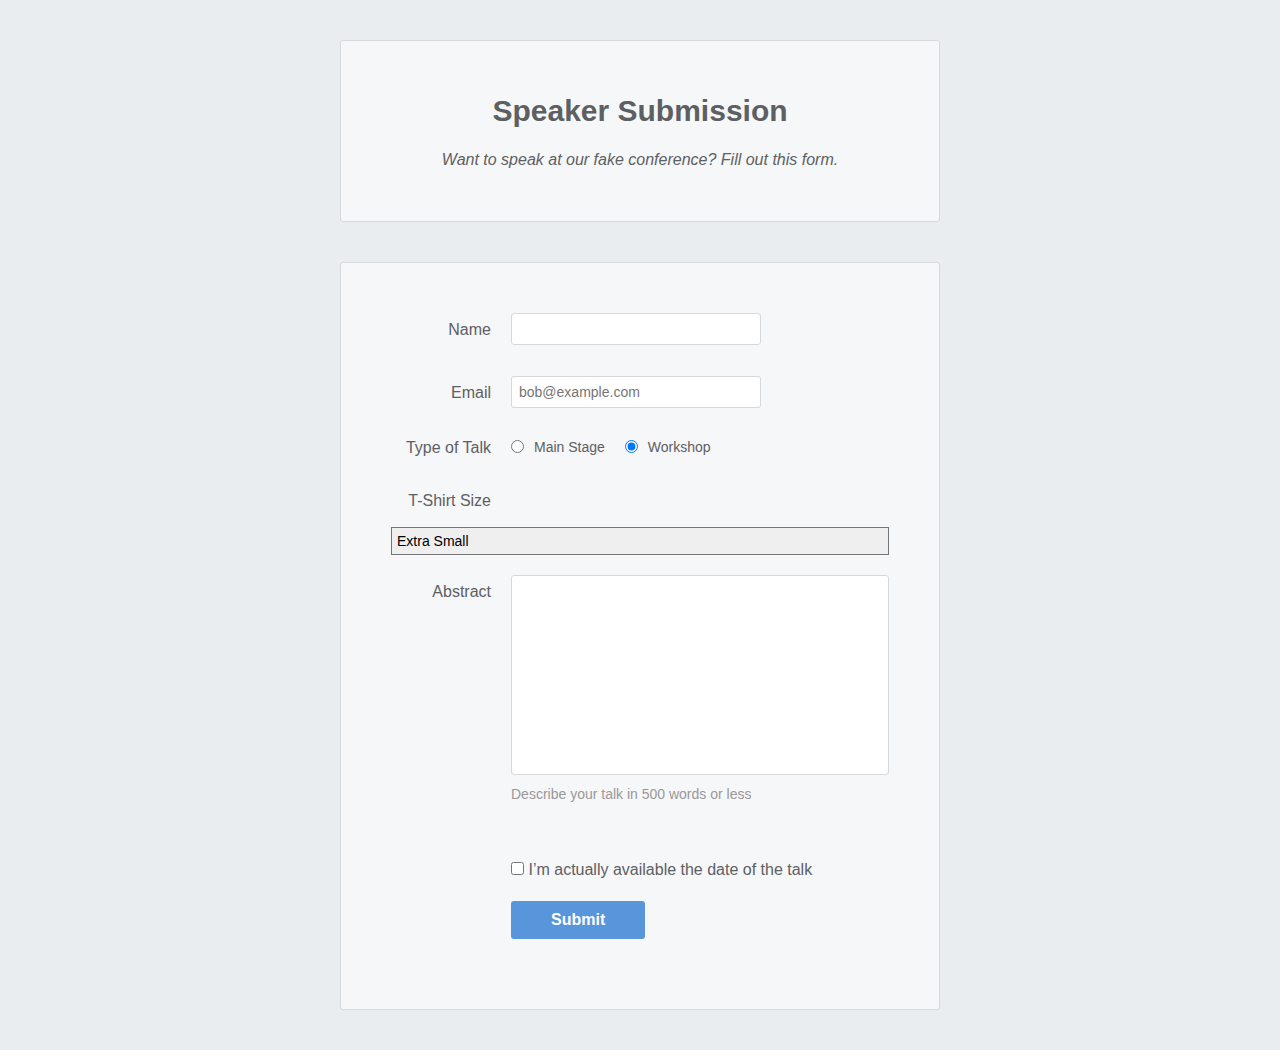
<file: internetingishard/HTML Forms Tutorial/index.html>
<!DOCTYPE html>
<html lang='en'>
  <head>
    <meta charset='UTF-8'/>
    <title>Speaker Submission</title>
    <link rel='stylesheet' href='styles.css'/>
  </head>
  <body>
    <header class='speaker-form-header'>
      <h1>Speaker Submission</h1>
      <p><em>Want to speak at our fake conference? Fill out
        this form.</em></p>
    </header>
    <form action='' method='get' class='speaker-form'>
        <div class='form-row'>
            <label for='full-name'>Name</label>
            <input id='full-name' name='full-name' type='text'/>
          </div>
          <div class='form-row'>
            <label for='email'>Email</label>
            <input id='email' name='email' type='text' placeholder="bob@example.com"/>
          </div>
          <fieldset class='legacy-form-row'>
            <legend>Type of Talk</legend>
            <input id='talk-type-1'
                   name='talk-type'
                   type='radio'
                   value='main-stage' />
            <label for='talk-type-1' class='radio-label'>Main Stage</label>
            <input id='talk-type-2'
                   name='talk-type'
                   type='radio'
                   value='workshop'
                   checked />
            <label for='talk-type-2' class='radio-label'>Workshop</label>
          </fieldset>
          <div class='form-row'>
            <label for='t-shirt'>T-Shirt Size</label>
            <select id='t-shirt' name='t-shirt'>
              <option value='xs'>Extra Small</option>
              <option value='s'>Small</option>
              <option value='m'>Medium</option>
              <option value='l'>Large</option>
            </select>
          </div>
          <div class='form-row'>
            <label for='abstract'>Abstract</label>
            <textarea id='abstract' name='abstract'></textarea>
            <div class='instructions'>Describe your talk in 500 words or less</div>
          </div>
          <div class='form-row'>
            <label class='checkbox-label' for='available'>
            <input id='available'
                   name='available'
                   type='checkbox'
                   value='is-available'/>
            <span>I’m actually available the date of the talk</span>
            </label>
          </div>
<div class='form-row'>
  <button>Submit</button>
</div>
          
    </form>
  </body>
</html>
</file>
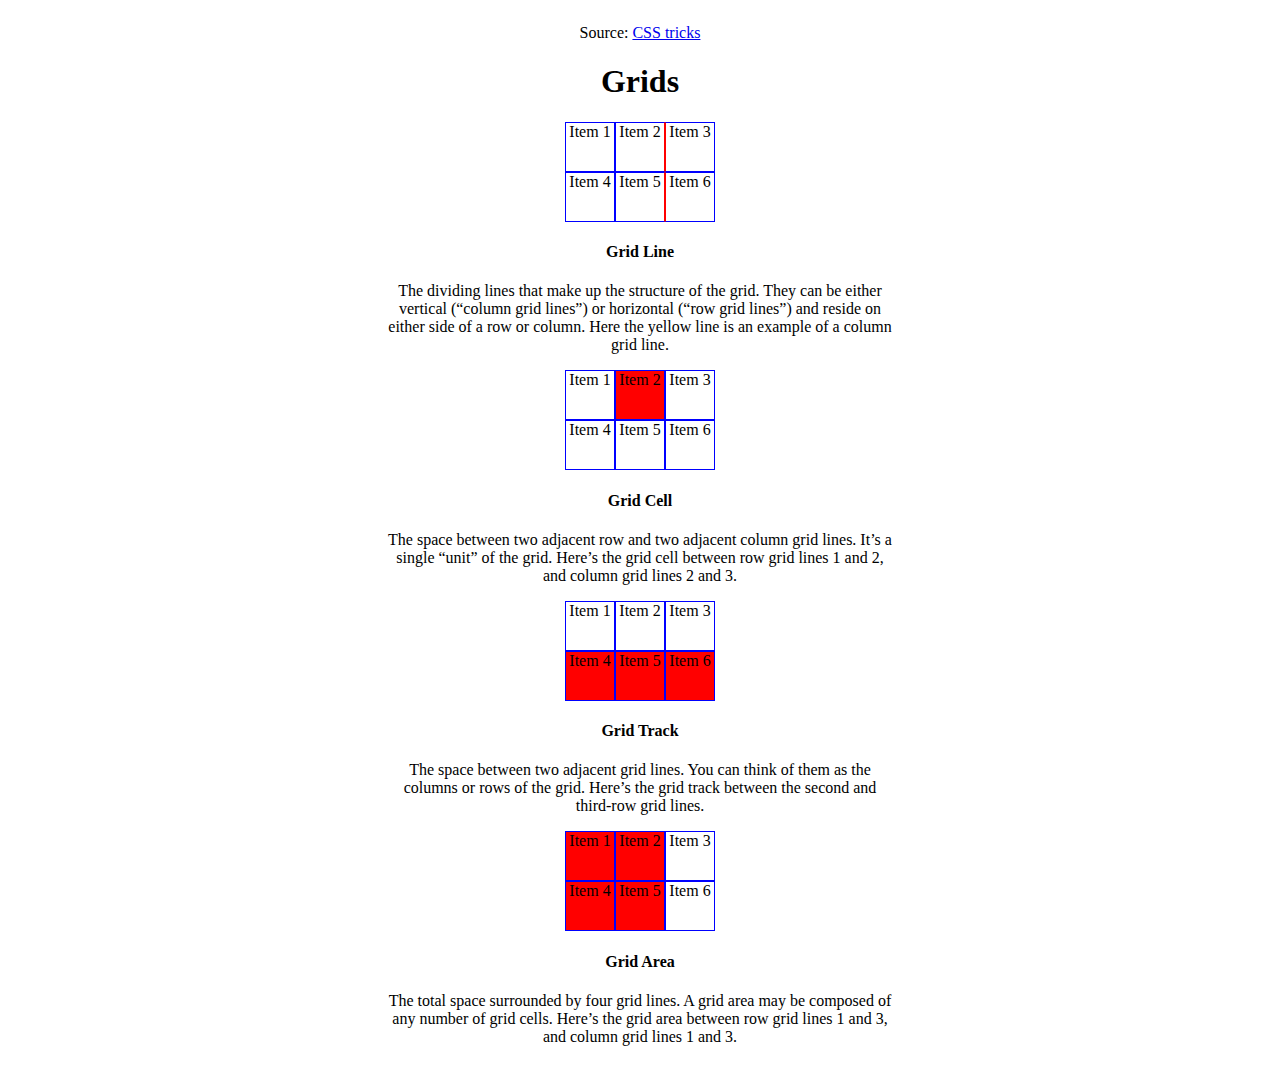
<file: other/css-grids/setting-up-a-grid/index.html>
<!DOCTYPE html>
<html lang="en">

<head>
    <meta charset="UTF-8">
    <meta name="viewport" content="width=device-width, initial-scale=1.0">
    <link rel="stylesheet" href="style.css">
    <title>Document</title>
</head>

<body>
    <section id="main-wrapper">
        <p>Source: <a href="https://css-tricks.com/snippets/css/complete-guide-grid/">CSS tricks</a></p>
        <h1>Grids</h1>
        <section>
            <div class="grid-wrapper">
                <div class="grid grid-line-example">
                    <div class="grid-item grid-item-1">Item 1</div>
                    <div class="grid-item grid-item-2">Item 2</div>
                    <div class="grid-item grid-item-3">Item 3</div>
                    <div class="grid-item grid-item-4">Item 4</div>
                    <div class="grid-item grid-item-5">Item 5</div>
                    <div class="grid-item grid-item-6">Item 6</div>
                </div>
            </div>
            <h4>Grid Line</h4>
            <p>The dividing lines that make up the structure of the grid. They can be either vertical (“column grid
                lines”)
                or horizontal (“row grid lines”) and reside on either side of a row or column. Here the yellow line is
                an
                example of a column grid line.</p>
        </section>
        <section>
            <div class="grid-wrapper">
                <div class="grid grid-cell-example">
                    <div class="grid-item grid-item-1">Item 1</div>
                    <div class="grid-item grid-item-2">Item 2</div>
                    <div class="grid-item grid-item-3">Item 3</div>
                    <div class="grid-item grid-item-4">Item 4</div>
                    <div class="grid-item grid-item-5">Item 5</div>
                    <div class="grid-item grid-item-6">Item 6</div>
                </div>
            </div>
            <h4>Grid Cell</h4>
            <p>The space between two adjacent row and two adjacent column grid lines. It’s a single “unit” of the grid.
                Here’s the grid cell between row grid lines 1 and 2, and column grid lines 2 and 3.</p>
        </section>
        <section>
            <div class="grid-wrapper">
                <div class="grid grid-track-example">
                    <div class="grid-item grid-item-1">Item 1</div>
                    <div class="grid-item grid-item-2">Item 2</div>
                    <div class="grid-item grid-item-3">Item 3</div>
                    <div class="grid-item grid-item-4">Item 4</div>
                    <div class="grid-item grid-item-5">Item 5</div>
                    <div class="grid-item grid-item-6">Item 6</div>
                </div>
            </div>
            <h4>Grid Track</h4>
            <p>The space between two adjacent grid lines. You can think of them as the columns or rows of the grid.
                Here’s the grid track between the second and third-row grid lines.</p>
        </section>
        <section>
            <div class="grid-wrapper">
                <div class="grid grid-area-example">
                    <div class="grid-item grid-item-1">Item 1</div>
                    <div class="grid-item grid-item-2">Item 2</div>
                    <div class="grid-item grid-item-3">Item 3</div>
                    <div class="grid-item grid-item-4">Item 4</div>
                    <div class="grid-item grid-item-5">Item 5</div>
                    <div class="grid-item grid-item-6">Item 6</div>
                </div>
            </div>
            <h4>Grid Area</h4>
            <p>The total space surrounded by four grid lines. A grid area may be composed of any number of grid cells.
                Here’s the grid area between row grid lines 1 and 3, and column grid lines 1 and 3.</p>
        </section>
    </section>
</body>

</html>
</file>
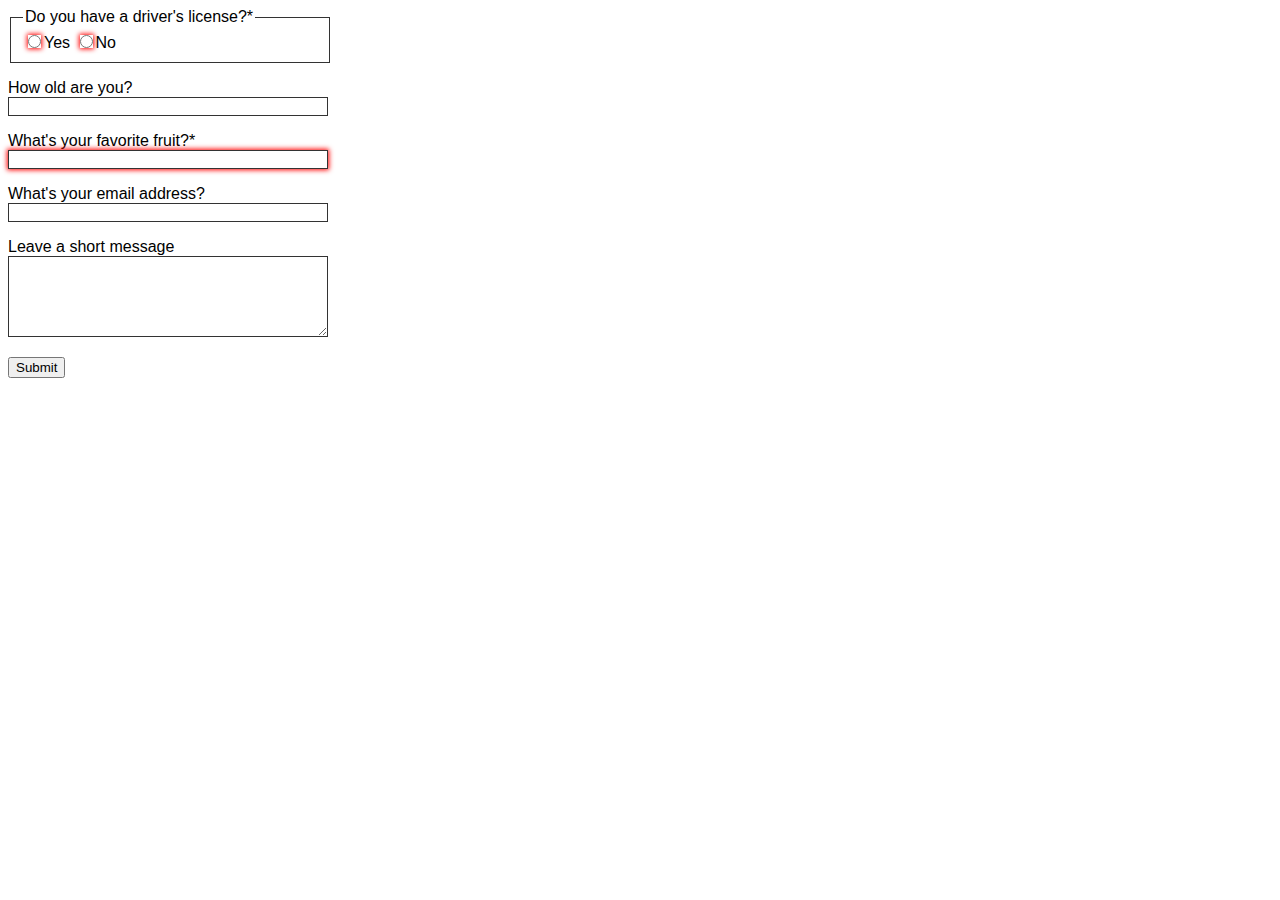
<file: MDN/CSS/Forms/Built-in form validation/index.html>
<!DOCTYPE html>
<html lang="en-US">
  <head>
    <meta charset="utf-8">
    <meta name="viewport" content="width=device-width">
    <title>Favorite fruit start</title>
    <style>
form {
  font: 1em sans-serif;
  max-width: 320px;
}

p > label {
  display: block;
}

input[type="text"],
input[type="email"],
input[type="number"],
textarea,
fieldset {
  width: 100%;
  border: 1px solid #333;
  box-sizing: border-box;
}

input:invalid {
  box-shadow: 0 0 5px 1px red;
}

input:focus:invalid {
  box-shadow: none;
}
    </style>
  </head>

<body>
  <form>
    <fieldset>
      <legend>
        Do you have a driver's license?<span aria-label="required">*</span>
      </legend>
      <!-- While only one radio button in a same-named group can be selected at a time,
           and therefore only one radio button in a same-named group having the "required"
           attribute suffices in making a selection a requirement -->
      <input type="radio" required name="driver" id="r1" value="yes" /><label
        for="r1"
        >Yes</label
      >
      <input type="radio" required name="driver" id="r2" value="no" /><label
        for="r2"
        >No</label
      >
    </fieldset>
    <p>
      <label for="n1">How old are you?</label>
      <!-- The pattern attribute can act as a fallback for browsers which
           don't implement the number input type but support the pattern attribute.
           Please note that browsers that support the pattern attribute will make it
           fail silently when used with a number field.
           Its usage here acts only as a fallback -->
      <input
        type="number"
        min="12"
        max="120"
        step="1"
        id="n1"
        name="age"
        pattern="\d+" />
    </p>
    <p>
      <label for="t1"
        >What's your favorite fruit?<span aria-label="required">*</span></label
      >
      <input
        type="text"
        id="t1"
        name="fruit"
        list="l1"
        required
        pattern="[Bb]anana|[Cc]herry|[Aa]pple|[Ss]trawberry|[Ll]emon|[Oo]range" />
      <datalist id="l1">
        <option>Banana</option>
        <option>Cherry</option>
        <option>Apple</option>
        <option>Strawberry</option>
        <option>Lemon</option>
        <option>Orange</option>
      </datalist>
    </p>
    <p>
      <label for="t2">What's your email address?</label>
      <input type="email" id="t2" name="email" />
    </p>
    <p>
      <label for="t3">Leave a short message</label>
      <textarea id="t3" name="msg" maxlength="140" rows="5"></textarea>
    </p>
    <p>
      <button>Submit</button>
    </p>
  </form> 
</body>

</html>
</file>
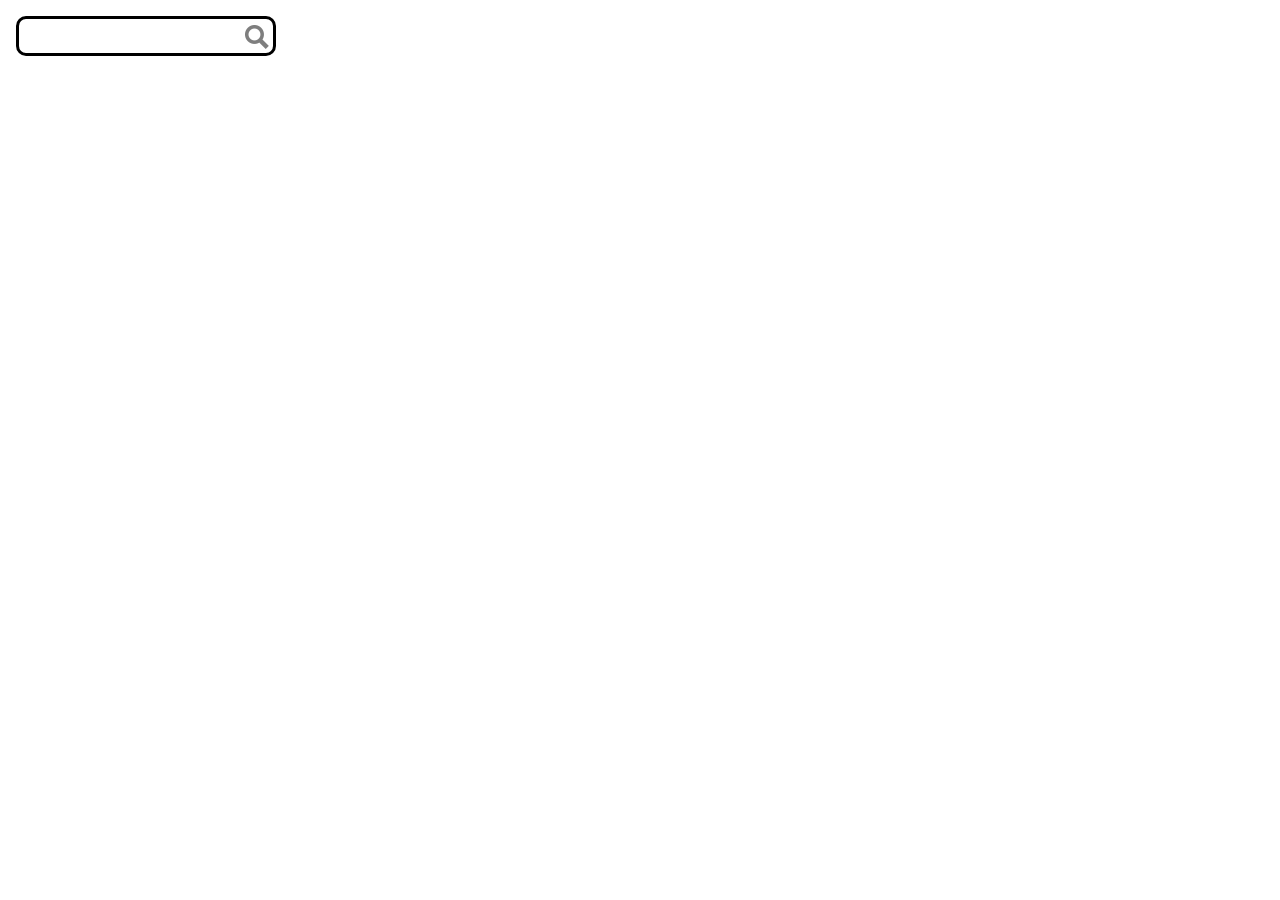
<file: MDN/CSS/Forms/advanced_forms_styling/task1.html>
<!DOCTYPE html>
<html lang="en-US">
  <head>
    <meta charset="utf-8"/>
    <title>Advanced styling: Task 1</title>
    <style>
      body {
        background-color: #fff;
        color: #333;
        font: 1em / 1.4 Helvetica Neue, Helvetica, Arial, sans-serif;
        padding: 1em;
        margin: 0;
      }

      * {
        box-sizing: border-box;
      }

      button,
      input,
      select {
        font-family: inherit;
        font-size: 100%;
        padding: 0; margin: 0;
      }

      input[type="search"] {
        position: relative;
        appearance: none;
        outline: 0;
        border: 3px solid black;
        border-radius: 10px;
        width: 260px;
        height: 40px;
      }

      input[type="search"]:focus {
        outline: solid 2px rgb(0, 119, 255);
        cursor: text;
      }

      input[type="search"]:hover:not(input[type="search"]:focus) {
        cursor: pointer;
      }

      input[type="search"]:not(:focus, :active)::-webkit-search-cancel-button { display: none; }

      div::before {
        content: url(search-24px.png);
        position: absolute;
        top: 25px;
        left: 245px;
        pointer-events: none;
        opacity: 0.5;
      }
    </style>
  </head>

  <body>
    <form>
      <input type="search" name="search" id="search" aria-label="Search our site">
      <div></div>
    </form>
  </body>

</html>
</file>
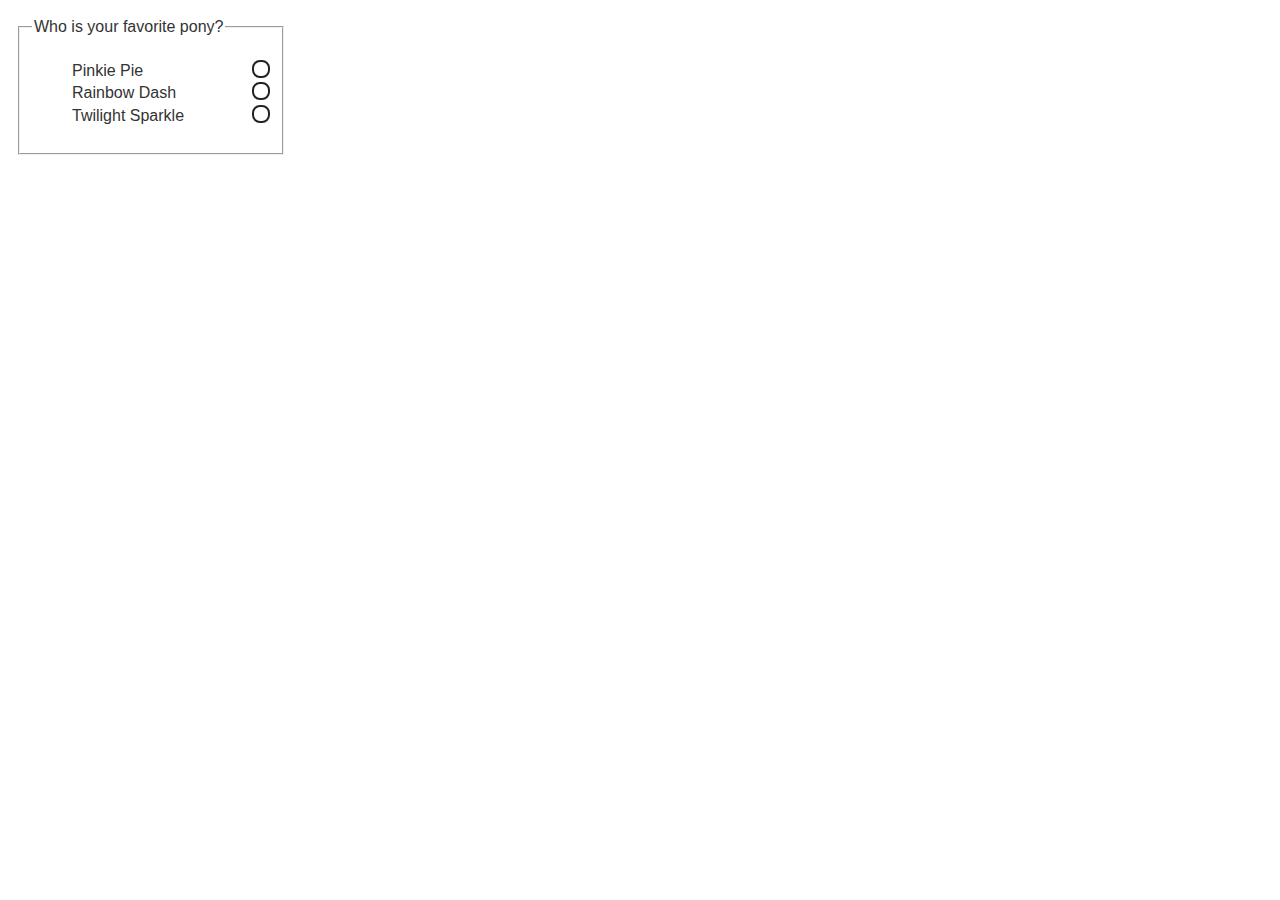
<file: MDN/CSS/Forms/advanced_forms_styling/task2.html>
<!DOCTYPE html>
<html lang="en-US">
  <head>
    <meta charset="utf-8"/>
    <title>Advanced styling: Task 2</title>
    <style>
      body {
        background-color: #fff;
        color: #333;
        font: 1em / 1.4 Helvetica Neue, Helvetica, Arial, sans-serif;
        padding: 1em;
        margin: 0;
      }

      * {
        box-sizing: border-box;
      }

      button,
      input,
      select {
        font-family: inherit;
        font-size: 100%;
        padding: 0; margin: 0;
      }

      input[type="radio"] {
        appearance: none;
        width: 18px;
        height: 18px;
        border: 2px solid #222;
        background-color: white;
        border-radius: 8px;
        transition: border 0.2s;
      }

      input[type="radio"]:checked {
        border: 9px solid rgb(52, 217, 55);
        outline: 2px solid black;
        transition: border 0.2s;
      }

      li {
        width: 100%;
        display: flex;
        justify-content: space-between;
      }

      label {
        margin: 0;
      }

      form {
        width: 270px;
      }
    </style>
  </head>

  <body>
    <form>
      <fieldset>
        <legend>Who is your favorite pony?</legend>
        <ul>
          <li>
            <label for="pinkie">Pinkie Pie</label>
            <input type="radio" id="pinkie" name="pony" value="pinkie">
          </li>
          <li>
            <label for="rainbow">Rainbow Dash</label>
            <input type="radio" id="rainbow" name="pony" value="rainbow">
          </li>
          <li>
            <label for="twilight">Twilight Sparkle</label>
            <input type="radio" id="twilight" name="pony" value="twilight">
          </li>
        </ul>
      </fieldset>
    </form>
  </body>

</html>
</file>
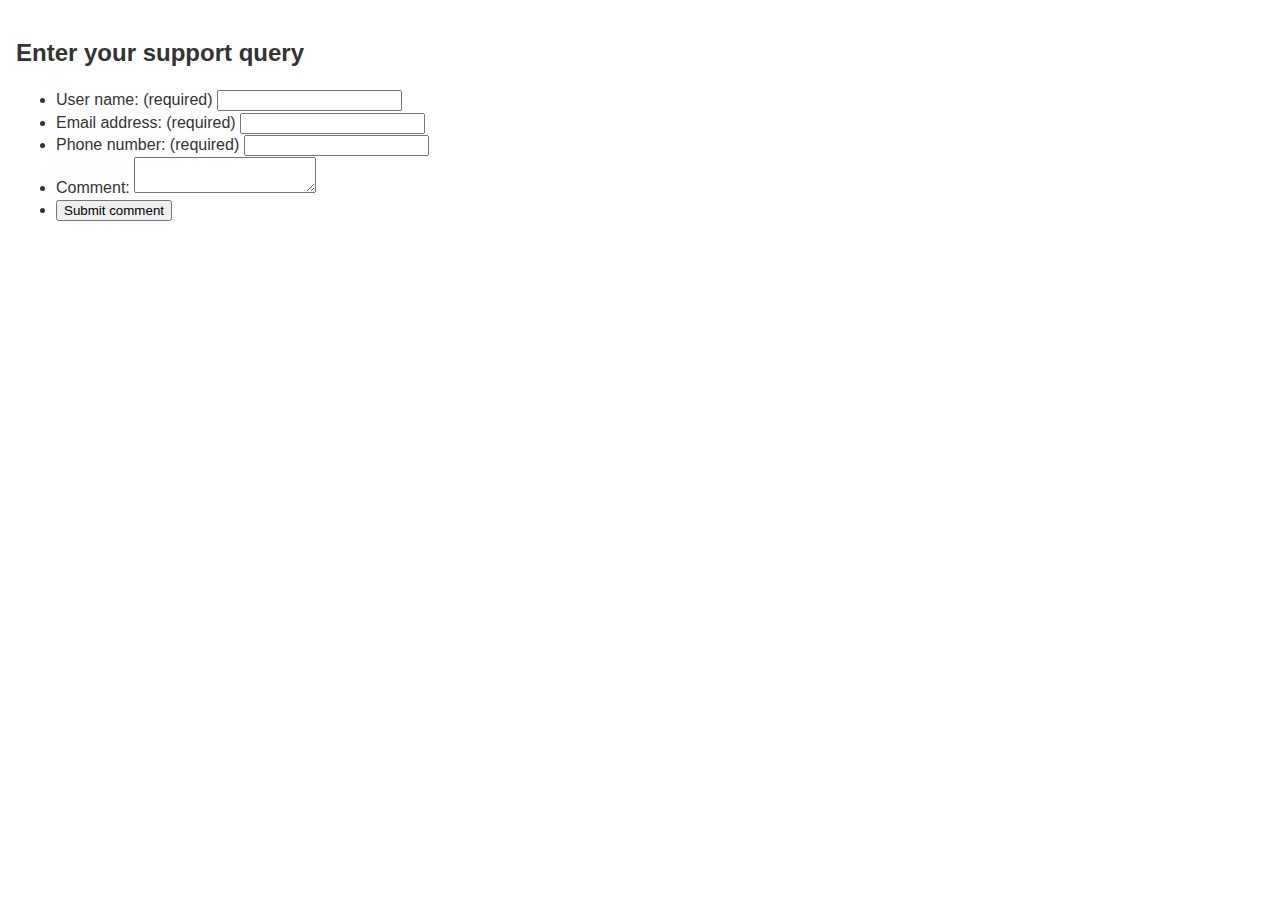
<file: MDN/CSS/Forms/Built-in form validation/form-validation-1.html>
<!DOCTYPE html>
<html lang="en-US">
  <head>
    <meta charset="utf-8"/>
    <title>Form validation: Task 1</title>
    <style>
      body {
        background-color: #fff;
        color: #333;
        font: 1em / 1.4 Helvetica Neue, Helvetica, Arial, sans-serif;
        padding: 1em;
        margin: 0;
      }

      * {
        box-sizing: border-box;
      }
    </style>
  </head>

  <body>
    <form>
      <h2>Enter your support query</h2>
      <ul>
        <li>
          <label for="uname">User name: (required)</label>
          <input type="text" name="uname" id="uname" required 
          minlength="5" max="20">
        </li>
        <li>
          <label for="email">Email address: (required)</label>
          <input type="email" name="email" id="email" required>
        </li>
        <li>
          <label for="phone">Phone number: (required)</label>
          <input type="tel" name="phone" id="phone" required 
          pattern="[0-9]{3}-[0-9]{3}-[0-9]{4}" maxlength="15">
        </li>
        <li>
          <label for="comment">Comment: </label>
          <textarea name="comment" id="comment" maxlength="200">
          </textarea>
        </li>
        <li>
          <button>Submit comment</button>
        </li>
      </ul>
    </form>
  </body>

</html>
</file>
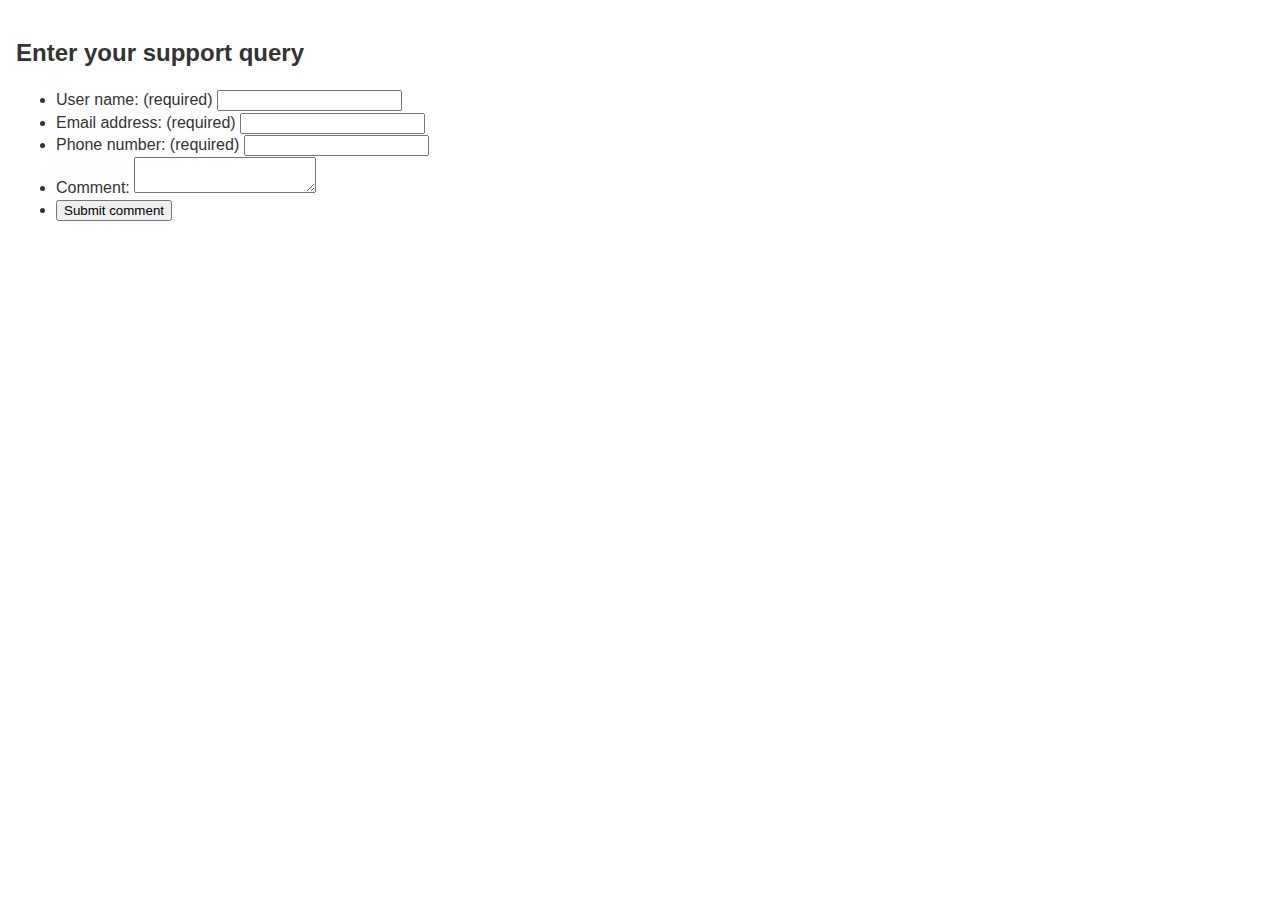
<file: MDN/CSS/Forms/Built-in form validation/form-validation-2.html>
<!DOCTYPE html>
<html lang="en-US">
  <head>
    <meta charset="utf-8"/>
    <title>Form validation: Task 2</title>
    <style>
      body {
        background-color: #fff;
        color: #333;
        font: 1em / 1.4 Helvetica Neue, Helvetica, Arial, sans-serif;
        padding: 1em;
        margin: 0;
      }

      * {
        box-sizing: border-box;
      }
    </style>
  </head>

  <body>
    <form>
      <h2>Enter your support query</h2>
      <ul>
        <li>
          <label for="uname">User name: (required)</label>
          <input type="text" name="uname" id="uname" required 
          minlength="5" max="20" pattern="[a-z]\.([a-z]|[0-9]){3,}">
        </li>
        <li>
          <label for="email">Email address: (required)</label>
          <input type="email" name="email" id="email" required
          pattern="([A-z]|[0-9]){1,}@bigcorp.eu">
        </li>
        <li>
          <label for="phone">Phone number: (required)</label>
          <input type="tel" name="phone" id="phone" required 
          pattern="[0-9]{10}|[0-9]{3}-[0-9]{3}-[0-9]{4}">
        </li>
        <li>
          <label for="comment">Comment: </label>
          <textarea name="comment" id="comment" maxlength="200">
          </textarea>
        </li>
        <li>
          <button>Submit comment</button>
        </li>
      </ul>
    </form>
  </body>

</html>
</file>
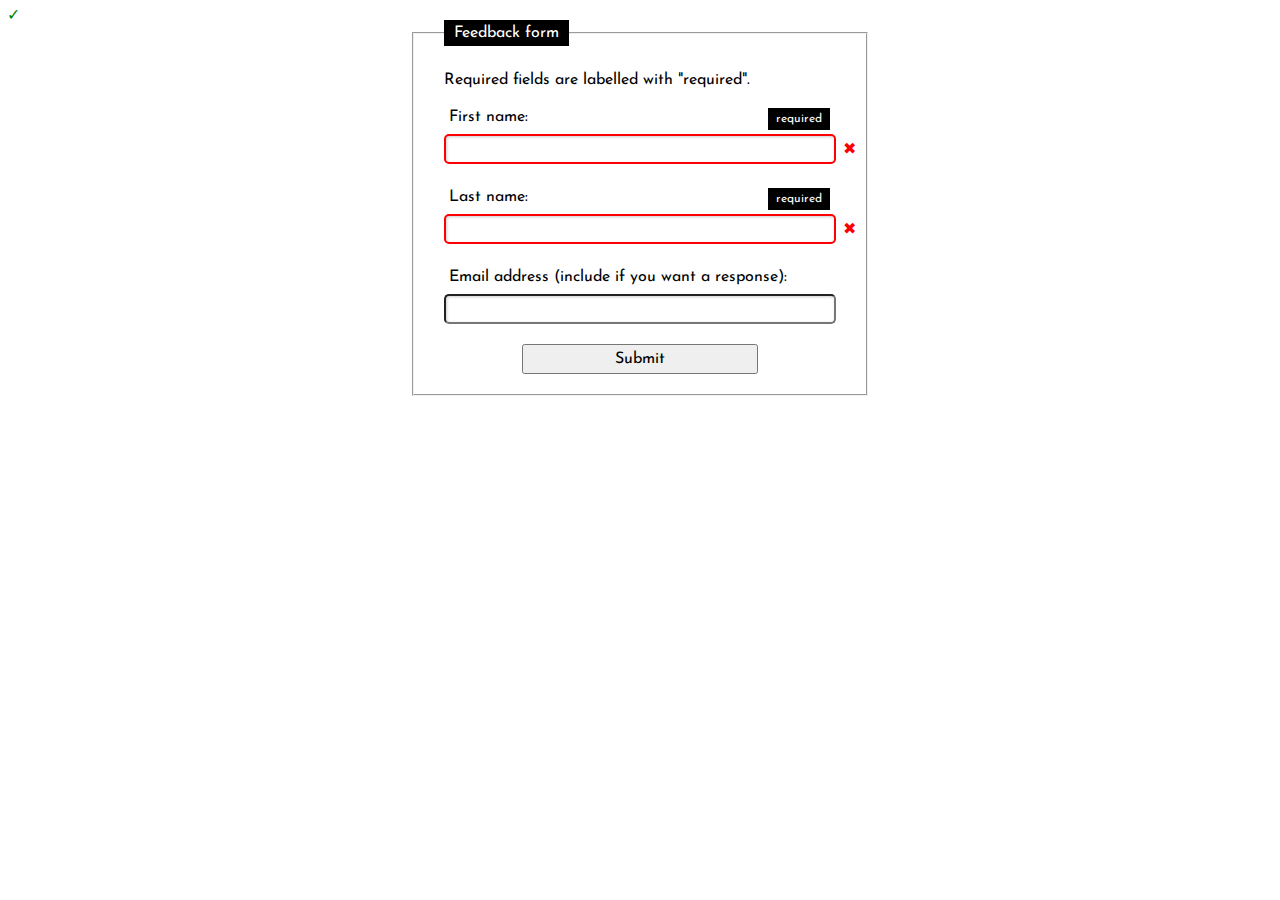
<file: MDN/CSS/Forms/UI_Pseudo_Classes/required-optional-exercise.html>
<!DOCTYPE html>
<html lang="en-US">
  <head>
    <meta charset="utf-8">
    <meta name="viewport" content="width=device-width">
    <title>:required and :optional with generated content</title>
    <link href="https://fonts.googleapis.com/css?family=Josefin+Sans&display=swap" rel="stylesheet">
    <style>
      body {
        font-family: 'Josefin Sans', sans-serif;
        margin: 20px auto;
        max-width: 460px;
      }

      fieldset {
        padding: 10px 30px 0;
      }

      legend {
        color: white;
        background: black;
        padding: 5px 10px;
      }

      fieldset > div {
        margin-bottom: 20px;
        display: flex;
        flex-flow: row wrap;
      }

      button, label, input {
        display: block;
        font-family: inherit;
        font-size: 100%;
        padding: 0;
        margin: 0;
        box-sizing: border-box;
        width: 100%;
        padding: 5px;
        height: 30px;
      }

      input {
        box-shadow: inset 1px 1px 3px #ccc;
        border-radius: 5px;
      }

      input:hover, input:focus {
        background-color: #eee;
      }

      button {
        width: 60%;
        margin: 0 auto;
      }

      input:required + span {
        position: relative;
      }

      input:required + span::before {
        position: absolute;
        background: black;
        content: "required";
        color: white;
        top: -26px;
        left: -68px;
        font-family: inherit;
        font-size: 0.75rem;
        padding: 5px 8px;
      }

      input:invalid {
        border: 2px solid red
      }

      input + span::after {
        position: absolute;
        left: 7px;
        top: 5px;
      }
      
      input:invalid + span::after {
        content: "✖";
        color: red;
      }

      input:valid + span::after {
        content: "✓";
        color: green;
      }
    </style>
  </head>

<body>
    <form>
      <fieldset>
        <legend>Feedback form</legend>

        <p>Required fields are labelled with "required".</p>
        <div>
          <label for="fname">First name: </label>
          <input id="fname" name="fname" type="text" required>
          <span></span>
        </div>
        <div>
          <label for="lname">Last name: </label>
          <input id="lname" name="lname" type="text" required>
          <span></span>
        </div>
        <div>
          <label for="email">Email address (include if you want a response): </label>
          <input id="email" name="email" type="email">
          <span></span>
        </div>
        <div><button>Submit</button></div>
      </fieldset>
    </form>
</body>

</html>
</file>
<file: internetingishard/HTML Forms Tutorial/styles.css>
* {
    margin: 0;
    padding: 0;
    box-sizing: border-box;
}

body {
    color: #5D6063;
    background-color: #EAEDF0;
    font-family: "Helvetica", "Arial", sans-serif;
    font-size: 16px;
    line-height: 1.3;
  
    display: flex;
    flex-direction: column;
    align-items: center;
  }

  .speaker-form-header {
    text-align: center;
    background-color: #F6F7F8;
    border: 1px solid #D6D9DC;
    border-radius: 3px;
    
    width: 80%;
    margin: 40px 0;
    padding: 50px;
  }
  
  .speaker-form-header h1 {
    font-size: 30px;
    margin-bottom: 20px;
  }

  .speaker-form {
    background-color: #F6F7F8;
    border: 1px solid #D6D9DC;
    border-radius: 3px;
    
    width: 80%;
    padding: 50px;
    margin: 0 0 40px 0;
  }

  .form-row {
    margin-bottom: 40px;
    display: flex;
    justify-content: flex-start;
    flex-direction: column;
    flex-wrap: wrap;
  }
  
  .form-row input[type='text'],
  .form-row input[type='email'] {
    background-color: #FFFFFF;
    border: 1px solid #D6D9DC;
    border-radius: 3px;
    width: 100%;
    padding: 7px;
    font-size: 14px;
  }
  
  .form-row label {
    margin-bottom: 15px;
  }

  .form-row input[type='text']:invalid,
  .form-row input[type='email']:invalid {
  border: 1px solid #D55C5F;
  color: #D55C5F;
  box-shadow: none; /* Remove default red glow in Firefox */
  }

  .legacy-form-row {
    border: none;
    margin-bottom: 40px;
  }
  
  .legacy-form-row legend {
    margin-bottom: 15px;
  }
  
  .legacy-form-row .radio-label {
    display: block;
    font-size: 14px;
    padding: 0 20px 0 10px;
  }
  
  .legacy-form-row input[type='radio'] {
    margin-top: 2px;
  }
    
  .legacy-form-row .radio-label,
  .legacy-form-row input[type='radio'] {
    float: left;
  }

  .form-row select {
    width: 100%;
    padding: 5px;
    font-size: 14px;            /* This won't work in Chrome or Safari */
    -webkit-appearance: none;   /* This will make it work */
  }

  .form-row textarea {
    font-family: "Helvetica", "Arial", sans-serif;
    font-size: 14px;
  
    border: 1px solid #D6D9DC;
    border-radius: 3px;
  
    min-height: 200px;
    margin-bottom: 10px;
    padding: 7px;
    resize: none;
  }
  
  .form-row .instructions {
    color: #999999;
    font-size: 14px;
    margin-bottom: 30px;
  }

  .form-row .checkbox-label {
    margin-bottom: 0;
  }

  .form-row button {
    font-size: 16px;
    font-weight: bold;
  
    color: #FFFFFF;
    background-color: #5995DA;
  
    border: none;
    border-radius: 3px;
  
    padding: 10px 40px;
    cursor: pointer;
  }
  
  .form-row button:hover {
    background-color: #76AEED;
  }
  
  .form-row button:active {
    background-color: #407FC7;
  }

  @media only screen and (min-width: 700px) {
    .speaker-form-header,
    .speaker-form {
      width: 600px;
    }
    .form-row {
      flex-direction: row;
      align-items: flex-start; /* To avoid stretching */
      margin-bottom: 20px;
    }
    .form-row input[type='text'],
    .form-row input[type='email'] {
      width: 250px;
      height: initial;
    }
    .form-row textarea {
      width: calc(100% - 120px);
    }
    .form-row label {
      text-align: right;
      width: 120px;
      margin-top: 7px;
      padding-right: 20px;
    }
  .legacy-form-row {
    margin-bottom: 10px;
  }
  .legacy-form-row legend {
    width: 120px;
    text-align: right;
    padding-right: 20px;
  }
  .legacy-form-row legend {
    float: left;
  }
  .form-row .instructions {
    margin-left: 120px;
  }
  .form-row .checkbox-label {
    margin-left: 120px;
    width: auto;
  }

  .form-row button {
    margin-left: 120px;
  }
  }
</file>
<file: other/css-grids/setting-up-a-grid/style.css>
body {
    display: flex;
    justify-content: center;
}

#main-wrapper {
    text-align: center;
}

.grid-wrapper {
    display: block;
    margin-left: calc(50% - 75px);
}

p {
    max-width: 64ch;
}

.grid {
    margin: 0 auto;
    display: grid;
    grid-template: 50px 50px / 50px 50px 50px;
}

.grid-item {
    border: 1px solid blue;
}

.grid-line-example > .grid-item-2, .grid-line-example > .grid-item-5 {
    border-right: 1px solid red;
}

.grid-line-example > .grid-item-3, .grid-line-example > .grid-item-6 {
    border-left: 1px solid red;
}

.grid-cell-example > .grid-item-2,  .grid-track-example > .grid-item:nth-child(n+4), .grid-area-example > .grid-item:nth-child(-n+2), .grid-area-example > .grid-item:nth-child(4), .grid-area-example > .grid-item:nth-child(5){
    background-color: red;
}
</file>
